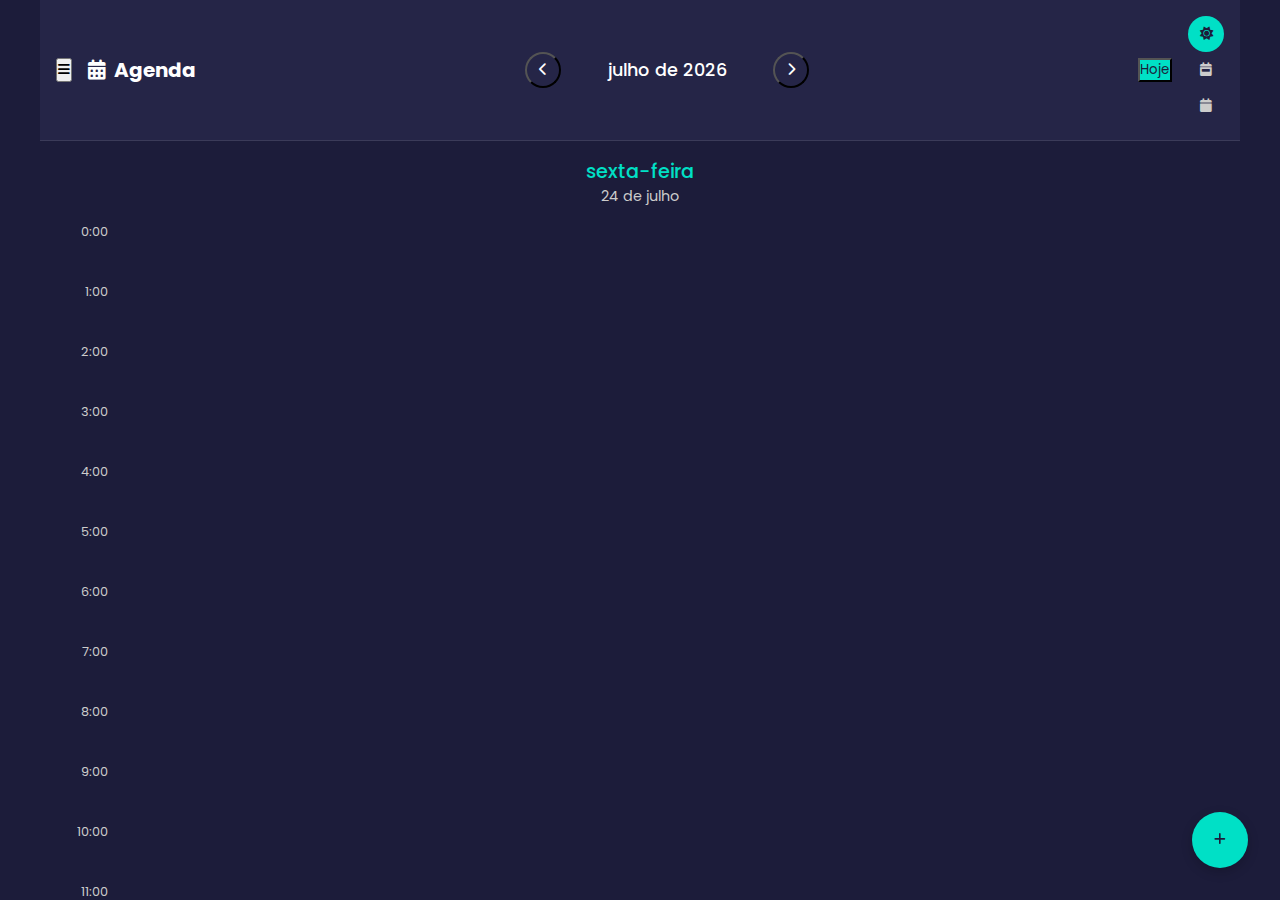
<file: field finanças/agenda.html>
<!DOCTYPE html>
<html lang="pt-br">
<head>
    <meta charset="UTF-8">
    <meta name="viewport" content="width=device-width, initial-scale=1.0">
    <title>Agenda Plārufrda</title>
    <link rel="stylesheet" href="https://cdnjs.cloudflare.com/ajax/libs/font-awesome/6.4.0/css/all.min.css">
    <link href="https://fonts.googleapis.com/css2?family=Poppins:wght@300;400;500;600;700&display=swap" rel="stylesheet">
    <link rel="stylesheet" href="agenda.css">
</head>
<body>
    <div class="agenda-app">
        <!-- Cabeçalho Simplificado -->
        <header class="app-header">
            <div class="header-left">
                <button class="menu-btn">
                    <i class="fas fa-bars"></i>
                </button>
                <h1 class="app-title">
                    <i class="fas fa-calendar-days"></i>
                    <span>Agenda</span>
                </h1>
            </div>
            <div class="header-center">
                <button class="nav-btn" id="prev-period">
                    <i class="fas fa-chevron-left"></i>
                </button>
                <h2 class="current-period">Agosto 2023</h2>
                <button class="nav-btn" id="next-period">
                    <i class="fas fa-chevron-right"></i>
                </button>
            </div>
            <div class="header-right">
                <button class="today-btn" id="go-today">Hoje</button>
                <div class="view-switcher">
                    <button class="view-btn active" data-view="day">
                        <i class="fas fa-sun"></i>
                    </button>
                    <button class="view-btn" data-view="week">
                        <i class="fas fa-calendar-week"></i>
                    </button>
                    <button class="view-btn" data-view="month">
                        <i class="fas fa-calendar"></i>
                    </button>
                </div>
            </div>
        </header>

        <!-- Visualização Principal -->
        <main class="calendar-view">
            <!-- Visualização Diária (Padrão) -->
            <div class="day-view active" id="day-view">
                <div class="day-header">
                    <div class="day-name">Quarta-feira</div>
                    <div class="day-date">21 de Agosto</div>
                </div>
                <div class="time-column">
                    <!-- Coluna de horas será gerada via JS -->
                </div>
                <div class="events-column">
                    <!-- Eventos serão renderizados via JS -->
                </div>
            </div>

            <!-- Visualização Semanal -->
            <div class="week-view" id="week-view">
                <div class="week-header">
                    <!-- Cabeçalho dos dias será gerado via JS -->
                </div>
                <div class="week-grid">
                    <!-- Grade de eventos será gerada via JS -->
                </div>
            </div>

            <!-- Visualização Mensal -->
            <div class="month-view" id="month-view">
                <div class="month-grid">
                    <!-- Calendário mensal será gerado via JS -->
                </div>
            </div>
        </main>

        <!-- Botão de Ação Flutuante -->
        <button class="fab">
            <i class="fas fa-plus"></i>
        </button>

        <!-- Modal Simplificado -->
        <div class="modal-overlay hidden" id="event-modal">
            <div class="modal-content">
                <div class="modal-header">
                    <h3>Novo Evento</h3>
                    <button class="close-btn">
                        <i class="fas fa-times"></i>
                    </button>
                </div>
                <form class="event-form">
                    <div class="form-section">
                        <input type="text" class="event-title" placeholder="Título do evento" required>
                    </div>
                    
                    <div class="form-row">
                        <div class="form-section">
                            <label>Data de início</label>
                            <input type="date" class="event-date" required>
                        </div>
                        <div class="form-section">
                            <label>Hora</label>
                            <input type="time" class="event-time">
                        </div>
                    </div>
                    
                    <div class="form-section compact">
                        <label>
                            <input type="checkbox" class="all-day"> Dia inteiro
                        </label>
                        <label>
                            <input type="checkbox" class="recurring"> Recorrente
                        </label>
                    </div>
                    
                    <div class="recurrence-options hidden">
                        <select class="recurrence-type">
                            <option value="daily">Diariamente</option>
                            <option value="weekly">Semanalmente</option>
                            <option value="monthly">Mensalmente</option>
                        </select>
                    </div>
                    
                    <div class="form-actions">
                        <button type="button" class="btn secondary">Cancelar</button>
                        <button type="submit" class="btn primary">Salvar</button>
                    </div>
                </form>
            </div>
        </div>
    </div>

    <script src="agenda.js"></script>
</body>
</html>
</file>
<file: field finanças/agenda.css>
:root {
    --primary-bg: #1C1C3A;
    --secondary-bg: #252547;
    --accent-color: #00E0C6;
    --accent-dark: #00A895;
    --text-primary: #FFFFFF;
    --text-secondary: #CCCCCC;
    --event-colors: #FF6B6B, #4ECDC4, #45B7D1, #A37EBD;
    --danger: #FF6B35;
    --success: #4CAF50;
}

* {
    margin: 0;
    padding: 0;
    box-sizing: border-box;
    font-family: 'Poppins', sans-serif;
}

body {
    background-color: var(--primary-bg);
    color: var(--text-primary);
}

.agenda-app {
    max-width: 1200px;
    margin: 0 auto;
    height: 100vh;
    display: flex;
    flex-direction: column;
}

/* Cabeçalho */
.app-header {
    display: flex;
    justify-content: space-between;
    align-items: center;
    padding: 1rem;
    background-color: var(--secondary-bg);
    border-bottom: 1px solid rgba(255, 255, 255, 0.1);
}

.header-left, .header-center, .header-right {
    display: flex;
    align-items: center;
    gap: 1rem;
}

.app-title {
    font-size: 1.25rem;
    display: flex;
    align-items: center;
    gap: 0.5rem;
}

.current-period {
    font-size: 1.1rem;
    font-weight: 500;
    min-width: 180px;
    text-align: center;
}

/* Botões */
.btn {
    padding: 0.5rem 1rem;
    border-radius: 8px;
    border: none;
    cursor: pointer;
    font-weight: 500;
    transition: all 0.2s;
}

.nav-btn {
    background: none;
    color: var(--text-primary);
    width: 36px;
    height: 36px;
    display: flex;
    align-items: center;
    justify-content: center;
    border-radius: 50%;
}

.nav-btn:hover {
    background-color: rgba(255, 255, 255, 0.1);
}

.today-btn {
    background-color: var(--accent-color);
    color: var(--primary-bg);
}

.view-btn {
    background: none;
    border: none;
    width: 36px;
    height: 36px;
    display: flex;
    align-items: center;
    justify-content: center;
    border-radius: 50%;
    color: var(--text-secondary);
    cursor: pointer;
}

.view-btn.active {
    background-color: var(--accent-color);
    color: var(--primary-bg);
}

/* Visualização Principal */
.calendar-view {
    flex: 1;
    overflow: hidden;
    position: relative;
}

.day-view, .week-view, .month-view {
    position: absolute;
    top: 0;
    left: 0;
    right: 0;
    bottom: 0;
    display: none;
    padding: 1rem;
}

.day-view.active, 
.week-view.active, 
.month-view.active {
    display: block;
}

/* Visualização Diária */
.day-view {
    display: flex;
    gap: 1rem;
}

.day-header {
    margin-bottom: 1rem;
    text-align: center;
}

.day-name {
    font-size: 1.2rem;
    font-weight: 500;
    color: var(--accent-color);
}

.day-date {
    font-size: 0.9rem;
    color: var(--text-secondary);
}

.time-column {
    width: 60px;
    display: flex;
    flex-direction: column;
}

.time-slot {
    height: 60px;
    position: relative;
    font-size: 0.8rem;
    color: var(--text-secondary);
    text-align: right;
    padding-right: 0.5rem;
}

.events-column {
    flex: 1;
    position: relative;
    border-left: 1px solid rgba(255, 255, 255, 0.1);
}

.day-event {
    position: absolute;
    left: 0;
    right: 0;
    background-color: var(--accent-color);
    border-radius: 6px;
    padding: 0.5rem;
    overflow: hidden;
    border-left: 3px solid white;
    cursor: pointer;
}

.day-event .event-title {
    font-weight: 500;
    white-space: nowrap;
    overflow: hidden;
    text-overflow: ellipsis;
}

.day-event .event-time {
    font-size: 0.8rem;
    opacity: 0.9;
}

/* Visualização Semanal */
.week-view {
    display: flex;
    flex-direction: column;
}

.week-header {
    display: grid;
    grid-template-columns: repeat(7, 1fr);
    text-align: center;
    margin-bottom: 0.5rem;
}

.week-day {
    padding: 0.5rem;
    font-size: 0.9rem;
}

.week-day.active {
    color: var(--accent-color);
    font-weight: 500;
}

.week-day .date {
    display: block;
    width: 24px;
    height: 24px;
    line-height: 24px;
    margin: 0.2rem auto;
    border-radius: 50%;
}

.week-day.active .date {
    background-color: var(--accent-color);
    color: var(--primary-bg);
}

.week-grid {
    flex: 1;
    display: grid;
    grid-template-columns: repeat(7, 1fr);
    grid-template-rows: repeat(24, 1fr);
    gap: 2px;
    overflow-y: auto;
}

.week-slot {
    border: 1px solid rgba(255, 255, 255, 0.05);
    position: relative;
}

.week-event {
    position: absolute;
    left: 2px;
    right: 2px;
    background-color: var(--accent-color);
    border-radius: 4px;
    padding: 2px 4px;
    font-size: 0.7rem;
    overflow: hidden;
    cursor: pointer;
}

/* Visualização Mensal */
.month-view {
    display: flex;
    flex-direction: column;
}

.month-grid {
    flex: 1;
    display: grid;
    grid-template-columns: repeat(7, 1fr);
    grid-auto-rows: 1fr;
    gap: 4px;
}

.month-day {
    border: 1px solid rgba(255, 255, 255, 0.05);
    padding: 0.5rem;
    position: relative;
}

.month-day.today {
    border-color: var(--accent-color);
}

.month-day .date {
    font-weight: 500;
}

.month-day.today .date {
    color: var(--accent-color);
}

.month-day .events-count {
    position: absolute;
    bottom: 4px;
    right: 4px;
    background-color: var(--accent-color);
    color: var(--primary-bg);
    width: 18px;
    height: 18px;
    border-radius: 50%;
    display: flex;
    align-items: center;
    justify-content: center;
    font-size: 0.7rem;
}

/* Modal */
.modal-overlay {
    position: fixed;
    top: 0;
    left: 0;
    right: 0;
    bottom: 0;
    background-color: rgba(0, 0, 0, 0.7);
    display: flex;
    align-items: center;
    justify-content: center;
    z-index: 1000;
}

.modal-overlay.hidden {
    display: none;
}

.modal-content {
    background-color: var(--secondary-bg);
    border-radius: 12px;
    width: 90%;
    max-width: 500px;
    max-height: 90vh;
    overflow-y: auto;
    animation: modalFadeIn 0.3s;
}

@keyframes modalFadeIn {
    from { opacity: 0; transform: translateY(20px); }
    to { opacity: 1; transform: translateY(0); }
}

.modal-header {
    padding: 1rem;
    border-bottom: 1px solid rgba(255, 255, 255, 0.1);
    display: flex;
    justify-content: space-between;
    align-items: center;
}

.close-btn {
    background: none;
    border: none;
    color: var(--text-secondary);
    cursor: pointer;
}

.event-form {
    padding: 1rem;
}

.form-section {
    margin-bottom: 1rem;
}

.form-row {
    display: flex;
    gap: 1rem;
}

.form-row .form-section {
    flex: 1;
}

.event-title, 
.event-date, 
.event-time,
.recurrence-type {
    width: 100%;
    padding: 0.75rem;
    background-color: var(--primary-bg);
    border: 1px solid rgba(255, 255, 255, 0.1);
    border-radius: 8px;
    color: var(--text-primary);
}

.form-actions {
    display: flex;
    justify-content: flex-end;
    gap: 0.5rem;
    margin-top: 1rem;
}

.btn.secondary {
    background-color: transparent;
    border: 1px solid var(--text-secondary);
    color: var(--text-secondary);
}

.btn.primary {
    background-color: var(--accent-color);
    color: var(--primary-bg);
}

/* Botão Flutuante */
.fab {
    position: fixed;
    bottom: 2rem;
    right: 2rem;
    width: 56px;
    height: 56px;
    border-radius: 50%;
    background-color: var(--accent-color);
    color: var(--primary-bg);
    border: none;
    display: flex;
    align-items: center;
    justify-content: center;
    cursor: pointer;
    box-shadow: 0 4px 12px rgba(0, 0, 0, 0.2);
    z-index: 100;
}

/* Responsividade */
@media (max-width: 768px) {
    .app-header {
        flex-direction: column;
        gap: 1rem;
        padding: 0.5rem;
    }
    
    .header-center {
        order: -1;
    }
    
    .day-view {
        flex-direction: column;
    }
    
    .time-column {
        display: none;
    }
}
</file>
